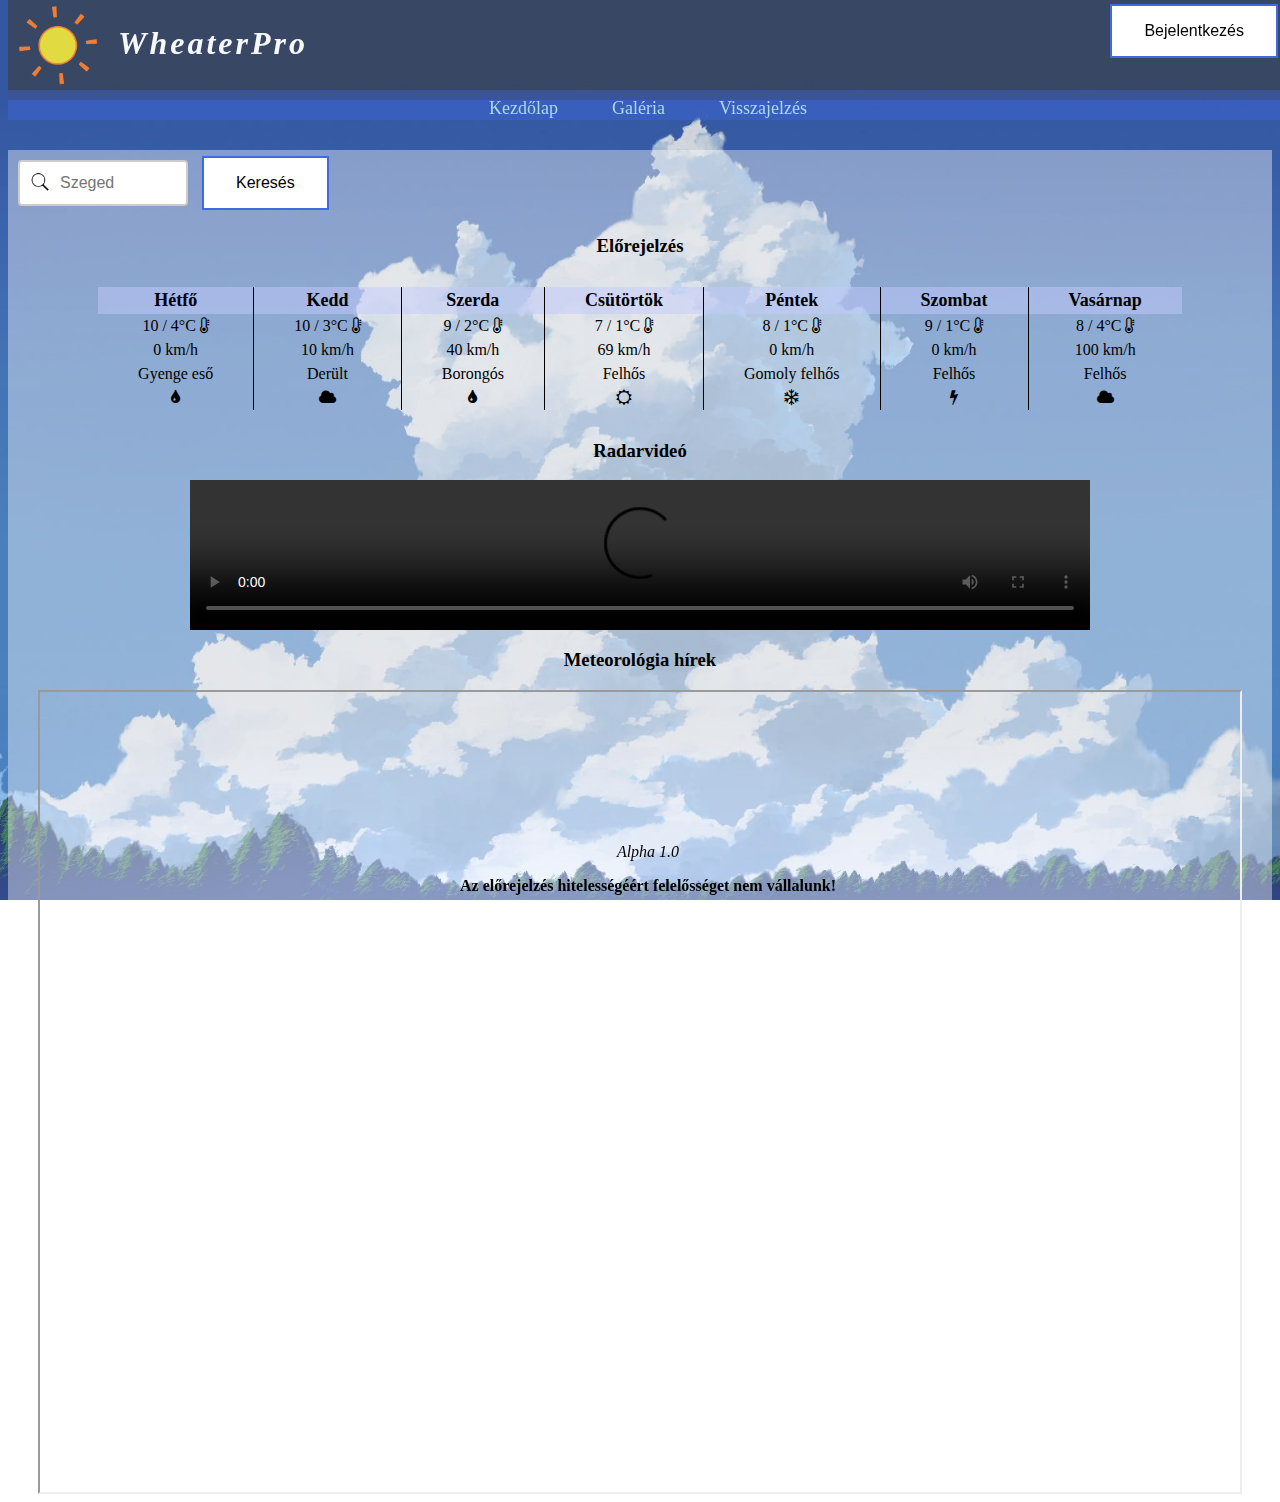
<file: html/index.html>
<!DOCTYPE html>

<html lang="hu">

    <head>
        <title>Kezdőlap</title>
        <meta charset="UTF-8">
        <link rel="icon" href="../img/sun_icon.png">
        <link rel="stylesheet" href="../css/style.css">
        <link rel="stylesheet" href="../font-awesome-4.7.0/css/font-awesome.css">
    </head>

    <body>
    <header>
        <div id="header">
            <div id="image">
                <img id="logo" src="../img/animated_sun.gif" height="80" alt="">
                <h1 id="pName">WheaterPro</h1>
                    <form action="../login.php">
                        <input type="button" id="login2" class="send" name="login" value="Bejelentkezés">
                    </form>
                <em id="userName" class="hide">Minta Gábor</em>
                    <form action="../index.php">
                        <input type="submit" class="send hide" id="logout" value="Kijelentkezés">
                    </form>
            </div>
            <nav>
                <div id="nav">
                    <ul class="no-bullets" id="menu">
                        <li><a href="index.html" class="active">Kezdőlap</a></li>
                        <li><a href="gallery.html">Galéria</a></li>
                        <li><a href="feedback.html">Visszajelzés</a></li>
                    </ul>
                </div>
            </nav>
        </div>
    </header>
    <main>
        <div id="content">
            <form action="../index.php" method="get">
                <label for="city"></label><input type="text" id="city" class="texts" name="city" placeholder="Szeged">
                <input id="sbutton" type="submit" value="Keresés" class="send">

            </form>
            <h3>Előrejelzés</h3>
            <table id="forecast-table">
                <tr>
                    <th id="hetfo">Hétfő</th>
                    <th id="kedd">Kedd</th>
                    <th id="szerda">Szerda</th>
                    <th id="csutortok">Csütörtök</th>
                    <th id="pentek">Péntek</th>
                    <th id="szombat">Szombat</th>
                    <th id="vasarnap">Vasárnap</th>
                </tr>
                <tr id="temp">
                    <td headers="hetfo">10 / 4°C <i class="fa fa-thermometer-empty" aria-hidden="true"></i></td>
                    <td headers="kedd">10 / 3°C <i class="fa fa-thermometer-empty" aria-hidden="true"></i></td>
                    <td headers="szerda">9 / 2°C <i class="fa fa-thermometer-empty" aria-hidden="true"></i></td>
                    <td headers="csutortok">7 / 1°C <i class="fa fa-thermometer-empty" aria-hidden="true"></i></td>
                    <td headers="pentek">8 / 1°C <i class="fa fa-thermometer-empty" aria-hidden="true"></i></td>
                    <td headers="szombat">9 / 1°C <i class="fa fa-thermometer-empty" aria-hidden="true"></i></td>
                    <td headers="vasarnap">8 / 4°C <i class="fa fa-thermometer-empty" aria-hidden="true"></i></td>
                </tr>
                <tr id="wind">
                    <td headers="hetfo">0 km/h</td>
                    <td headers="kedd">10 km/h</td>
                    <td headers="szerda">40 km/h</td>
                    <td headers="csutortok">69 km/h</td>
                    <td headers="pentek">0 km/h</td>
                    <td headers="szombat">0 km/h</td>
                    <td headers="vasarnap">100 km/h</td>
                </tr>
                <tr id="cloud">
                    <td headers="hetfo">Gyenge eső</td>
                    <td headers="kedd">Derült</td>
                    <td headers="szerda">Borongós</td>
                    <td headers="csutortok">Felhős</td>
                    <td headers="pentek">Gomoly felhős</td>
                    <td headers="szombat">Felhős</td>
                    <td headers="vasarnap">Felhős</td>
                </tr>
                <tr id="licon">
                    <td headers="hetfo"><i class="fa fa-tint" aria-hidden="true"></i></td>
                    <td headers="kedd"><i class="fa fa-cloud" aria-hidden="true"></i></td>
                    <td headers="szerda"><i class="fa fa-tint" aria-hidden="true"></i></td>
                    <td headers="csutortok"><i class="fa fa-sun-o" aria-hidden="true"></i></td>
                    <td headers="pentek"><i class="fa fa-snowflake-o" aria-hidden="true"></i></td>
                    <td headers="szombat"><i class="fa fa-bolt" aria-hidden="true"></i></td>
                    <td headers="vasarnap"><i class="fa fa-cloud" aria-hidden="true"></i></td>
                </tr>
            </table>
            <h3>Radarvideó</h3>
            <video id="radar" src="https://www.idokep.hu/radar/radar.mp4" width="900" controls autoplay loop></video>
            <aside>
                <h3 id="news">Meteorológia hírek</h3>
                <iframe src="https://www.met.hu/omsz/OMSZ_hirek/" ></iframe>
            </aside>
        </div>
    </main>
    <footer>
        <div id="footer">
            <div id="fcontent">
                <p>Alpha 1.0</p>
                <strong>Az előrejelzés hitelességéért felelősséget nem vállalunk!</strong>
            </div>
        </div>
    </footer>
    </body>

</html>
</file>
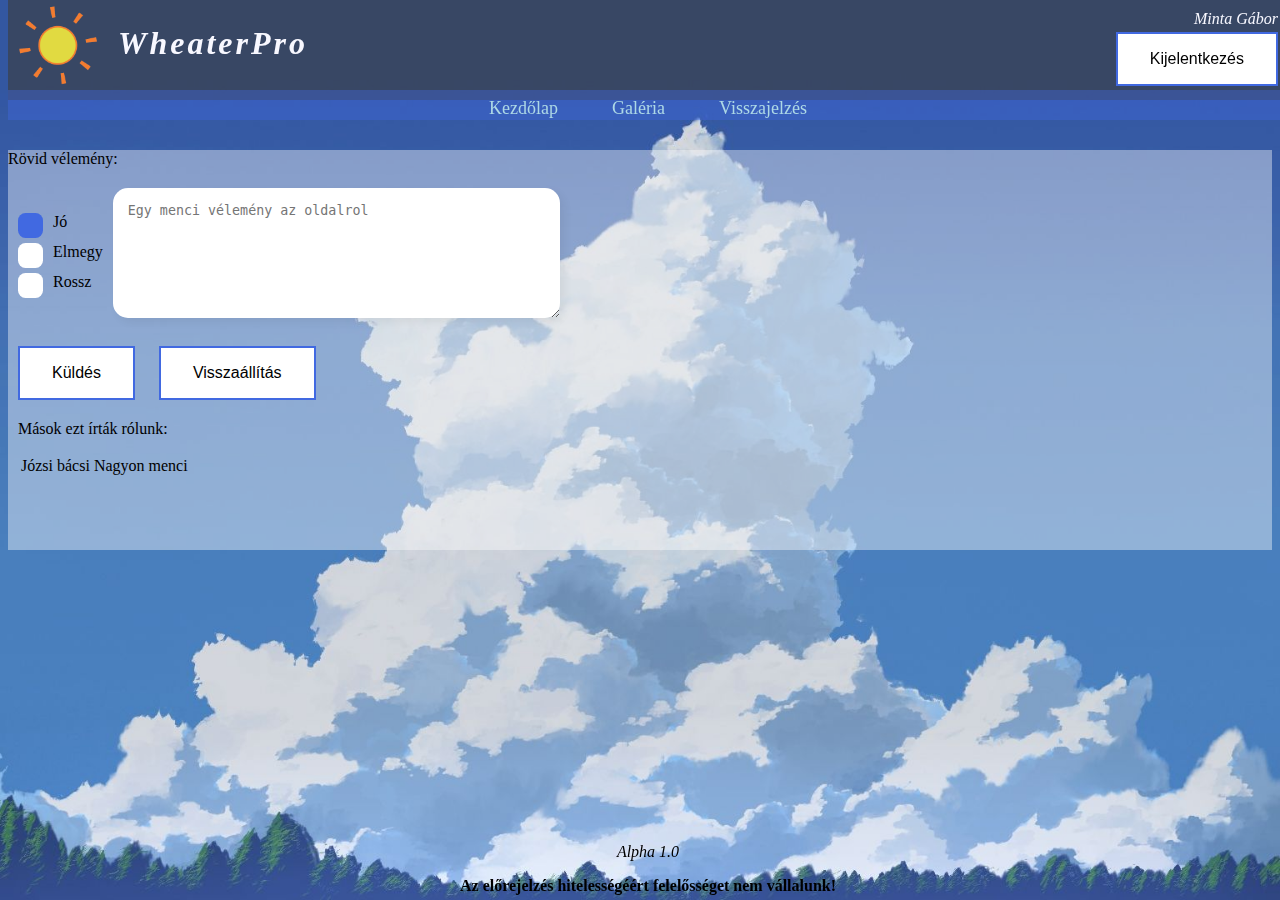
<file: html/feedback.html>
<!DOCTYPE html>

<html lang="hu">

<head>
    <title>Visszajelzés</title>
    <meta charset="UTF-8">
    <link rel="icon" href="../img/sun_icon.png">
    <link rel="stylesheet" href="../css/style.css">
</head>

    <body>
    <header>
        <div id="header">
            <div id="image">
                <img id="logo" src="../img/animated_sun.gif" height="80" alt="">
                <h1 id="pName">WheaterPro</h1>
                <button type="button" id="login2" class="send hide">Bejelentkezés</button>
                <em id="userName">Minta Gábor</em>
                <button type="button" class="send" id="logout">Kijelentkezés</button>
            </div>
            <nav>
                <div id="nav">
                    <ul class="no-bullets" id="menu">
                        <li><a href="index.html">Kezdőlap</a></li>
                        <li><a href="gallery.html">Galéria</a></li>
                        <li><a href="feedback.html" class="active">Visszajelzés</a></li>
                    </ul>
                </div>
            </nav>
        </div>
    </header>
    <main>
        <div id="content">
            <form>
                <label for="review" id="form-label">Rövid vélemény:</label><br>
                <div id="feedb">
                    <div id="radiobc">
                        <label class="radioc">Jó
                            <input type="radio" checked="checked" name="radio">
                            <span class="checkmark"></span>
                        </label>
                        <label class="radioc">Elmegy
                            <input type="radio" name="radio">
                            <span class="checkmark"></span>
                        </label>
                        <label class="radioc">Rossz
                            <input type="radio" name="radio">
                            <span class="checkmark"></span>
                        </label><br>
                    </div>
                    <textarea id="review" class="texta" name="review" rows="10" cols="50" placeholder="Egy menci vélemény az oldalrol"></textarea><br>
                </div>
                <input type="submit" value="Küldés" class="send">
                <input type="reset" id="reset" class="send" value="Visszaállítás">
            </form>
            <p class="pinned-feedback">Mások ezt írták rólunk:</p>
            <table class="pinned-feedback">
                <tr>
                    <td>Józsi bácsi</td>
                    <td>Nagyon menci</td>
                </tr>
            </table>
        </div>
    </main>
    <footer>
    <div id="footer">
        <div id="fcontent">
            <p>Alpha 1.0</p>
            <strong>Az előrejelzés hitelességéért felelősséget nem vállalunk!</strong>
        </div>
    </div>
    </footer>
    </body>

</html>
</file>
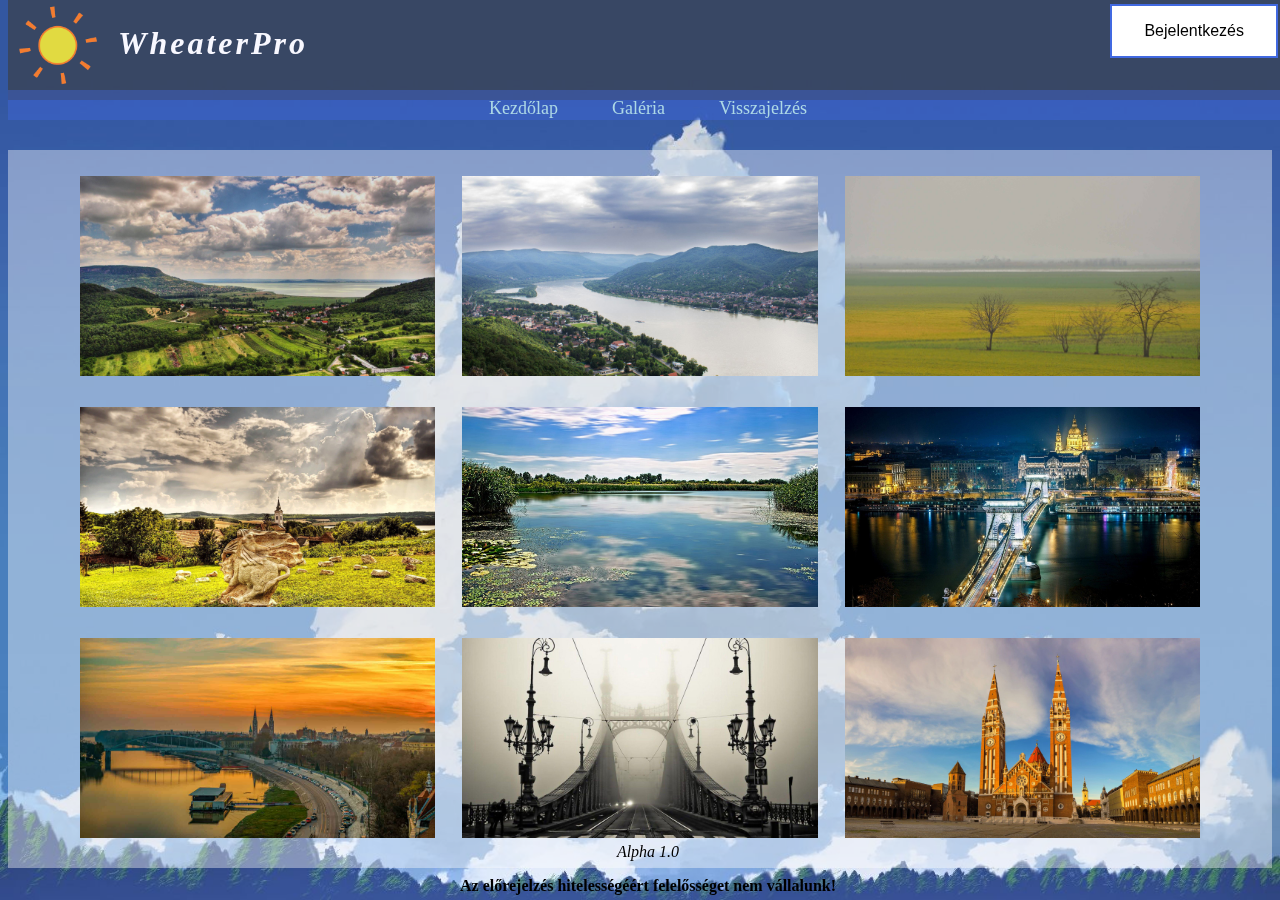
<file: html/gallery.html>
<!DOCTYPE html>

<html lang="hu">

<head>
    <title>Galéria</title>
    <meta charset="UTF-8">
    <link rel="icon" href="../img/sun_icon.png">
    <link rel="stylesheet" href="../css/style.css">
</head>

    <body>
    <header>
        <div id="header">
            <div id="image">
                <img id="logo" src="../img/animated_sun.gif" height="80" alt="">
                <h1 id="pName">WheaterPro</h1>
                    <button type="button" id="login2" class="send">Bejelentkezés</button>
                <em id="userName" class="hide">Minta Gábor</em>
                    <button type="button" class="send hide" id="logout">Kijelentkezés</button>
            </div>
            <nav>
                <div id="nav">
                    <ul class="no-bullets" id="menu">
                        <li><a href="index.html">Kezdőlap</a></li>
                        <li><a href="gallery.html"class="active">Galéria</a></li>
                        <li><a href="feedback.html">Visszajelzés</a></li>
                    </ul>
                </div>
            </nav>
        </div>
    </header>
    <main>
        <div id="content" class="noselect">
            <table id="images-table">
                <tr>
                    <td class="images"><img src="../img/balaton.jpg" height="200" alt="Balaton"> </td>
                    <td class="images"><img src="../img/duna.jpg" height="200" alt="Duna"></td>
                    <td class="images"><img src="../img/field.jpg" height="200" alt="mező"></td>
                </tr>
                <tr>
                    <td class="images"><img src="../img/komlo.jpg" height="200" alt="Komló"></td>
                    <td class="images"><img src="../img/lake.jpg" height="200" alt="tó"></td>
                    <td class="images"><img src="../img/lanchid.jpg" height="200" alt="Lánchíd"></td>
                </tr>
                <tr>
                    <td class="images"><img src="../img/rakpart.jpg" height="200" alt="szegedi rakpart"></td>
                    <td class="images"><img src="../img/szabadsag_hid.jpg" height="200" alt="Szabadság híd"></td>
                    <td class="images"><img src="../img/szegedi-dom.jpg" height="200" alt="Szegedi Dóm"></td>
                </tr>
            </table>
        </div>
    </main>
    <footer>
    <div id="footer">
        <div id="fcontent">
            <p>Alpha 1.0</p>
            <strong>Az előrejelzés hitelességéért felelősséget nem vállalunk!</strong>
        </div>
    </div>
    </footer>
    </body>

</html>
</file>
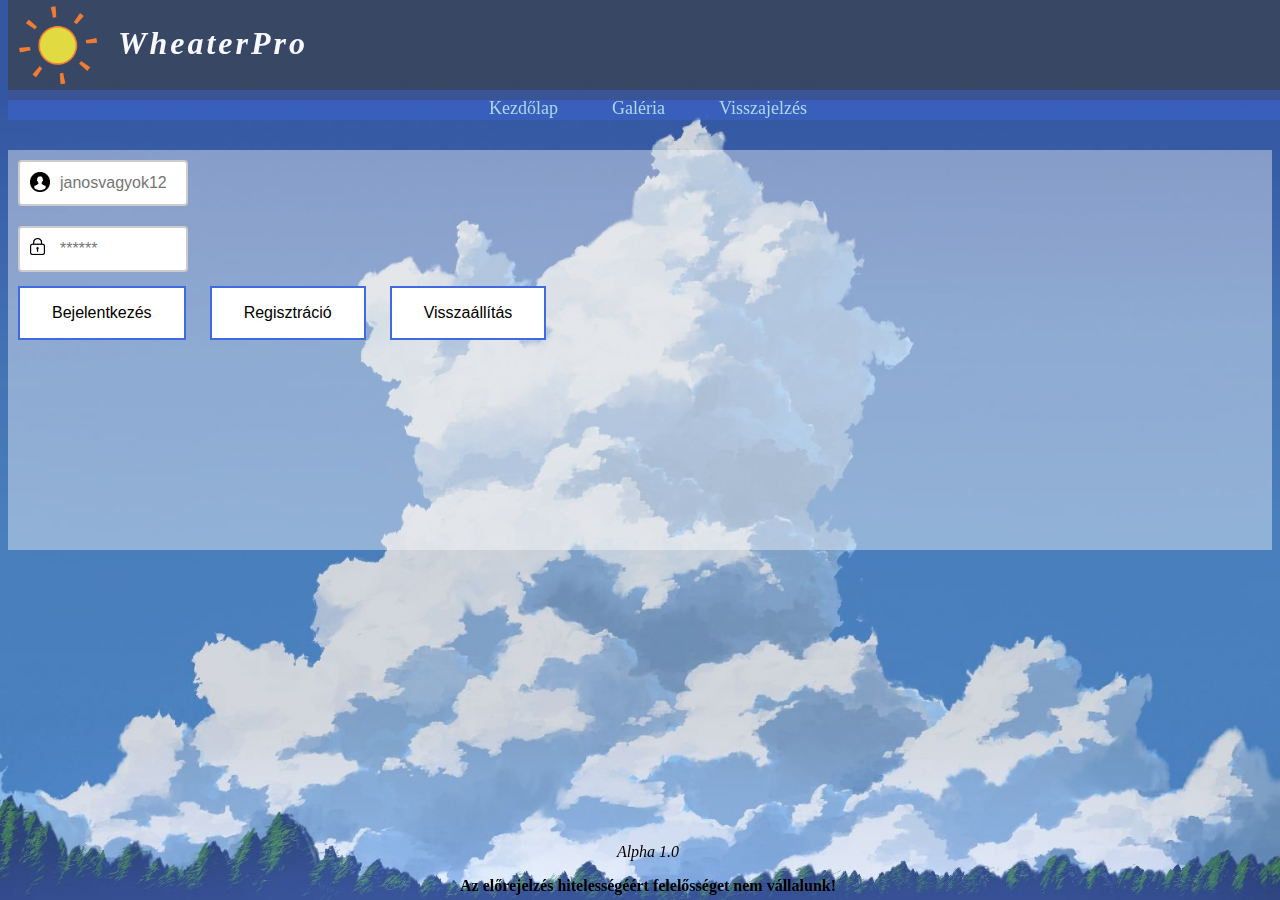
<file: html/login.html>
<!DOCTYPE html>

<html lang="hu">

<head>
    <title>Bejelentkezés</title>
    <meta charset="UTF-8">
    <link rel="icon" href="../img/sun_icon.png">
    <link rel="stylesheet" href="../css/style.css">
    <link rel="stylesheet" href="../font-awesome-4.7.0/css/font-awesome.css">
</head>

<body>
<header>
    <div id="header">
        <div id="image">
            <img id="logo" src="../img/animated_sun.gif" height="80" alt="">
            <h1 id="pName">WheaterPro</h1>
        </div>
        <nav>
            <div id="nav">
                <ul class="no-bullets" id="menu">
                    <li><a href="index.html" class="active">Kezdőlap</a></li>
                    <li><a href="gallery.html">Galéria</a></li>
                    <li><a href="feedback.html">Visszajelzés</a></li>
                </ul>
            </div>
        </nav>
    </div>
</header>
<main>
<div id="content">
    <form>
        <label for="uname"></label><input type="text" id="uname" name="uname" placeholder="janosvagyok123"><br>
        <label>
            <input type="password" class="password" name="password" placeholder="******">
        </label><br>
        <input type="submit" id="login" class="send" value="Bejelentkezés">
            <input type="button" id="register" class="send" value="Regisztráció">
        <input type="reset" id="reset" class="send" value="Visszaállítás">
    </form>
</div>
</main>
<footer>
<div id="footer">
    <div id="fcontent">
        <p>Alpha 1.0</p>
        <strong>Az előrejelzés hitelességéért felelősséget nem vállalunk!</strong>
    </div>
</div>
</footer>
</body>

</html>
</file>
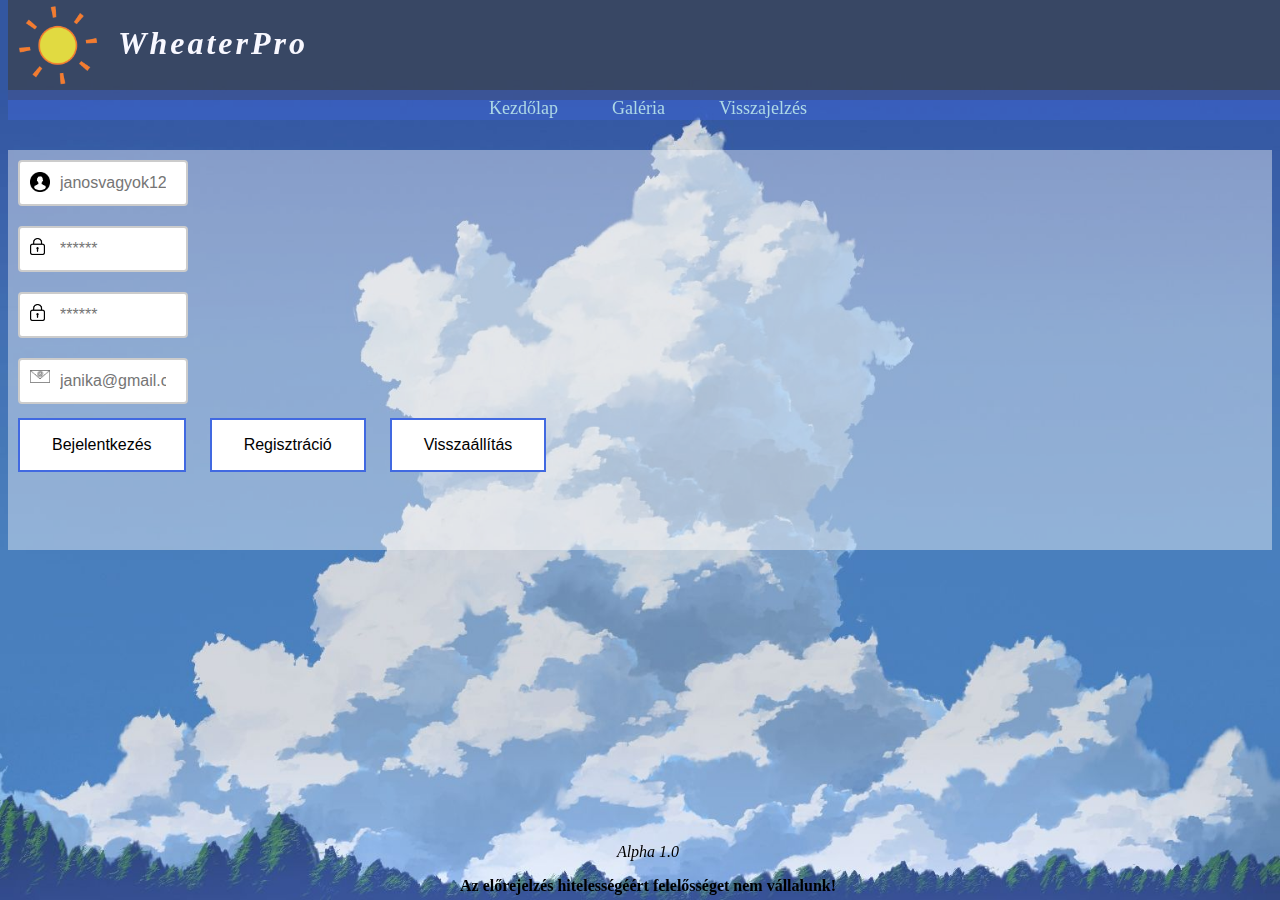
<file: html/register.html>
<!DOCTYPE html>

<html lang="hu">

<head>
    <title>Regisztráció</title>
    <meta charset="UTF-8">
    <link rel="icon" href="../img/sun_icon.png">
    <link rel="stylesheet" href="../css/style.css">
    <link rel="stylesheet" href="../font-awesome-4.7.0/css/font-awesome.css">
</head>

<body>
<header>
    <div id="header">
        <div id="image">
            <img id="logo" src="../img/animated_sun.gif" height="80" alt="">
            <h1 id="pName">WheaterPro</h1>
        </div>
        <nav>
            <div id="nav">
                <ul class="no-bullets" id="menu">
                    <li><a href="index.html" class="active">Kezdőlap</a></li>
                    <li><a href="gallery.html">Galéria</a></li>
                    <li><a href="feedback.html">Visszajelzés</a></li>
                </ul>
            </div>
        </nav>
    </div>
</header>
<main>
    <div id="content">
        <form>
            <label for="uname"></label><input type="text" id="uname" name="uname" placeholder="janosvagyok123"><br>
            <label>
                <input type="password" class="password" name="password" placeholder="******">
            </label><br>
            <label>
                <input type="password" class="password" name="pwagain" placeholder="******">
            </label><br>
            <label for="email"></label><input type="email" id="email" class="texts" name="email" placeholder="janika@gmail.com"><br>
                <input type="button" id="login" class="send" value="Bejelentkezés">
                <input type="submit" id="register" class="send" value="Regisztráció">
            <input type="reset" id="reset" class="send" value="Visszaállítás">
        </form>
    </div>
</main>
<footer>
<div id="footer">
    <div id="fcontent">
        <p>Alpha 1.0</p>
        <strong>Az előrejelzés hitelességéért felelősséget nem vállalunk!</strong>
    </div>
</div>
</footer>
</body>

</html>
</file>
<file: css/style.css>
body{
    background-image: url("../img/cloud.jpg");
    background-size: cover;
    background-position: center;
    background-attachment: fixed;
}

ul.no-bullets {
    list-style-type: none;
    margin: 0;
    padding: 0;
}

#logo{
    margin: 5px 0 5px 10px;
    float: left;
}

#pName{
    position: static;
    color: ghostwhite;
    margin: 25px 20px;
    float: left;
    letter-spacing: 3px;
    font-weight: bold;
    font-style: italic;
}

#header{
    position: fixed;
    top: 0;
    width: 100%;
    height: 100px;
    background-color: rgba(60, 60, 60, 0.6);
}

#nav{
    background-color: rgba(65, 105, 225, 0.4);
    height: 30px;
    clear: both;
}

#menu li{
    display: inline-block;
    padding-right: 25px;
    padding-left: 25px;
    font-family: Calibri, serif;
    font-size: large;
}

#menu {
    text-align: center;
    padding-top: 8px;
    padding-bottom: 8px;
}

#menu :link, :visited{
    text-decoration: none;
    color: lightblue;
}

.active{
    color: white;
}

#menu :hover{
    color: white;
}

#content{
    margin-top: 150px;
    background-color: rgba(255,255,255,0.4);
    min-height: 400px;
}

@keyframes content_animation {
    from {
        opacity: 0;
    }
    to {opacity: 1}
}

#images-table{
    animation: content_animation 2s ease-in-out;
    margin: auto;
    border-spacing: 2vw;
}

h3{
    text-align: center;
    animation: content_animation 2s ease-in-out;
}

#forecast-table{
    animation: content_animation 2s ease-in-out;
    margin: 30px auto;
    border: none;
    border-collapse: collapse;
}

#forecast-table th{
    font-size: 18px;
    text-align: center;
    padding: 3px 40px;
    border-left: 1px solid black;
}

#forecast-table td{
    text-align: center;
    padding: 3px 40px;
    font-family: Calibri, serif;
    border-left: 1px solid black;
}

#forecast-table tr:first-child{
    background-color: rgba(193, 202, 251,0.5);
}

#forecast-table td:first-child{
    border-left: none;
}

#forecast-table th:first-child{
    border-left: none;
}

#radar{
    animation: content_animation 2s ease-in-out;
    display: block;
    margin: auto;
}

iframe{
    animation: content_animation 2s ease-in-out;
    display: block;
    width: 1200px;
    height: 800px;
    margin: auto;
}

#footer{
    position: fixed;
    text-align: center;
    bottom: 0;
    width: 100%;
    margin: auto;
    display: flex;
    justify-content: center;
}
#fcontent{
    position: absolute;
    bottom: 5px;
}

#fcontent p{
    font-style: italic;
}

input[type=text],input[type=password],input[type=email]{
    width: 170px;
    box-sizing: border-box;
    border: 2px solid #ccc;
    border-radius: 4px;
    font-size: 16px;
    background-color: white;
    padding: 12px 20px 12px 40px;
    margin-left: 10px;
    margin-top: 10px;
    margin-bottom: 10px;
    transition: width 0.4s ease-in-out;
}

input[type=text]:focus,input[type=password]:focus,input[type=email]:focus{
    width: 30%;
}

input[id=city]{
    background-image: url("../img/search.webp");
    background-size: 20px;
    background-position: 10px 10px;
    background-repeat: no-repeat;
}

input[id=uname]{
    background-image: url("../img/user.png");
    background-size: 20px;
    background-position: 10px 10px;
    background-repeat: no-repeat;
}

input[class=password]{
    background-image: url("../img/password.png");
    background-size: 15px;
    background-position: 10px 10px;
    background-repeat: no-repeat;
}


input[id=email]{
    background-image: url("../img/mail.png");
    background-size: 20px;
    background-position: 10px 10px;
    background-repeat: no-repeat;
}

.send{
    padding: 16px 32px;
    text-align: center;
    text-decoration: none;
    display: inline-block;
    font-size: 16px;
    margin: 4px 10px;
    transition-duration: 0.4s;
    cursor: pointer;
    background-color: white;
    color: black;
    border: 2px solid royalblue;
}

.send:hover{
    background-color: royalblue;
    color: white;
}

.form-label{
    margin-left: 10px;
}

.file-send{
    margin: 4px 10px;
}


#feedb{
    margin-top: 20px;
    margin-bottom: 20px;
}

textarea {
    margin-left: 10px;
    resize: vertical;
    padding:15px;
    border-radius:15px;
    border:0;
    box-shadow:4px 4px 10px rgba(0,0,0,0.06);
    height:100px;
}


#radiobc{
    position: relative;
    float: left;
    clear: left;
    margin-left: 10px;
    margin-top: 25px;
}

.radioc {
    display: block;
    position: relative;
    padding-left: 35px;
    margin-bottom: 12px;
    cursor: pointer;
    user-select: none;
}

.radioc input {
    position: absolute;
    opacity: 0;
    cursor: pointer;
}

.checkmark {
    position: absolute;
    top: 0;
    left: 0;
    height: 25px;
    width: 25px;
    background-color: #ffffff;
    border-radius: 30%;
}

.radioc:hover input ~ .checkmark {
    background-color: skyblue;
}

.radioc input:checked ~ .checkmark {
    background-color: royalblue;
}

.pinned-feedback{
    margin-left: 10px;
}

.pinned-feedback td{

}


#userName{
    color: ghostwhite;

    margin: 10px 10px 0 0;
    float: right;
    clear: right;
}

#login2{
    margin-right: 10px;
    float: right;
    clear: right;
}

#logout{
    margin-right: 10px;
    float: right;
    clear: right;
}
.hide{
    display: none;
}


.noselect{
    user-select: none;
}

@media print {
    body{
        background-image: none;
        background-color: lightskyblue;
    }

    #userName{
        display: none;
    }

    .send{
        display: none;
    }

    table{
        padding: 0;
        margin: auto;
        font-size: larger;
    }

    #forecast-table th{
        padding: 5px;
    }

    #forecast-table td{
        padding: 5px;
    }

    a{
        font-family: "Times New Roman", serif;
    }

    video{
        width: 500pt;
    }

    #news{
        display: none;
    }

    iframe{
        display: none;
    }
}
</file>
